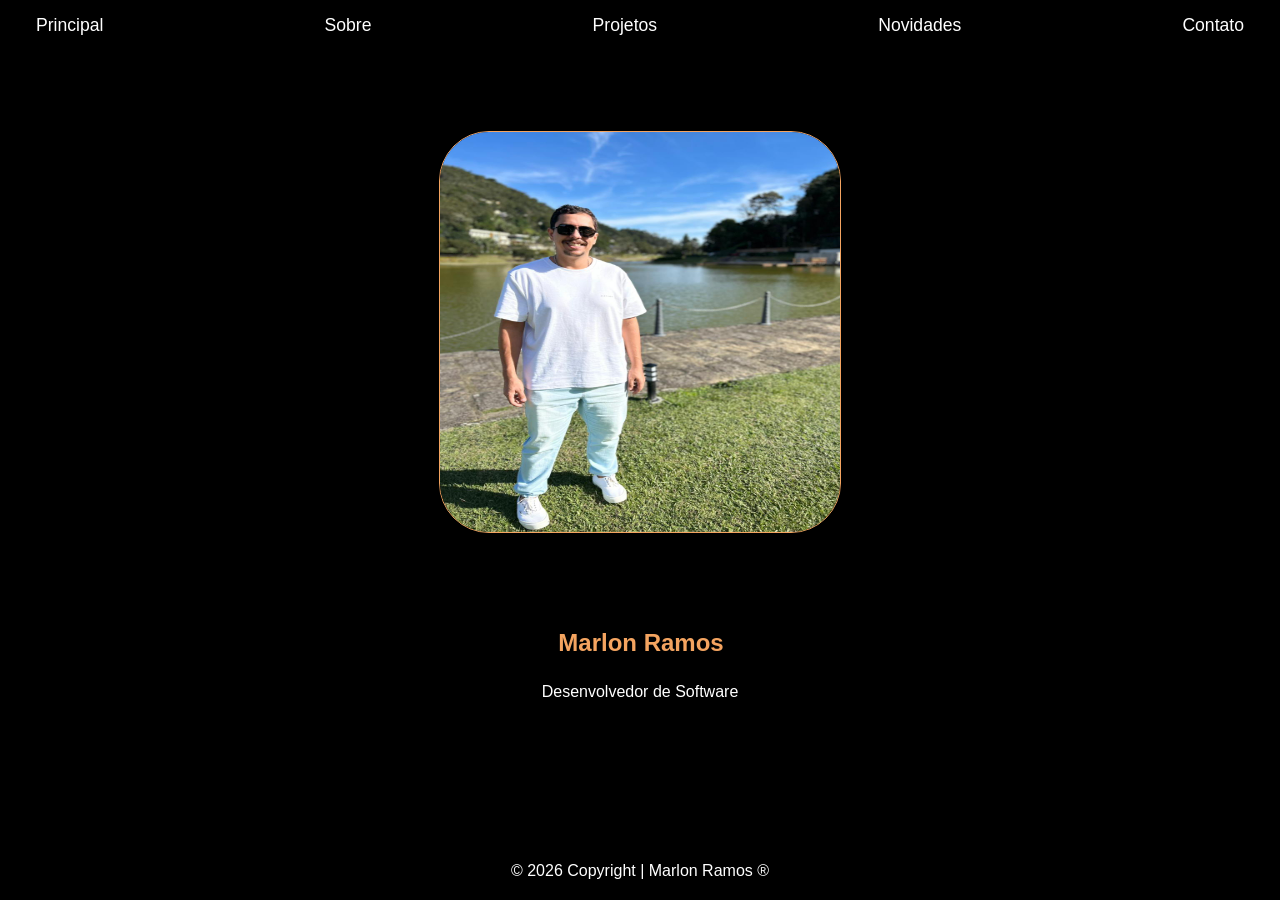
<file: index.html>
<!DOCTYPE html>
<html lang="pt-br">

<head>
    <meta charset="UTF-8">
    <meta name="viewport" content="width-device-width, initial-scale=1.0">
    <title>Marlon Ramos</title>
    <link rel="stylesheet" href="index.css">
</head>

<body>
    <nav>
        <ul>
            <li>
                <a href="index.html">Principal</a>
            </li>
            <li>
                <a href="about.html">Sobre</a>
            </li>
            <li>
                <a href="project.html">Projetos</a>
            </li>
            <li>
                <a href="news.html">Novidades</a>
            </li>
            <li>
                <a href="contact.html">Contato</a>
            </li>
        </ul>
    </nav>
    <section class="hero">
        <img src="img/imagem01.jpg" alt="Marlon" class="foto">
    </section>

    <section class="titulo">
        <h1>Marlon Ramos</h1>
        <p>Desenvolvedor de Software</p>
    </section>
    <footer> &copy; 2026 Copyright | Marlon Ramos &reg;</footer>

</body>

</html>
</file>
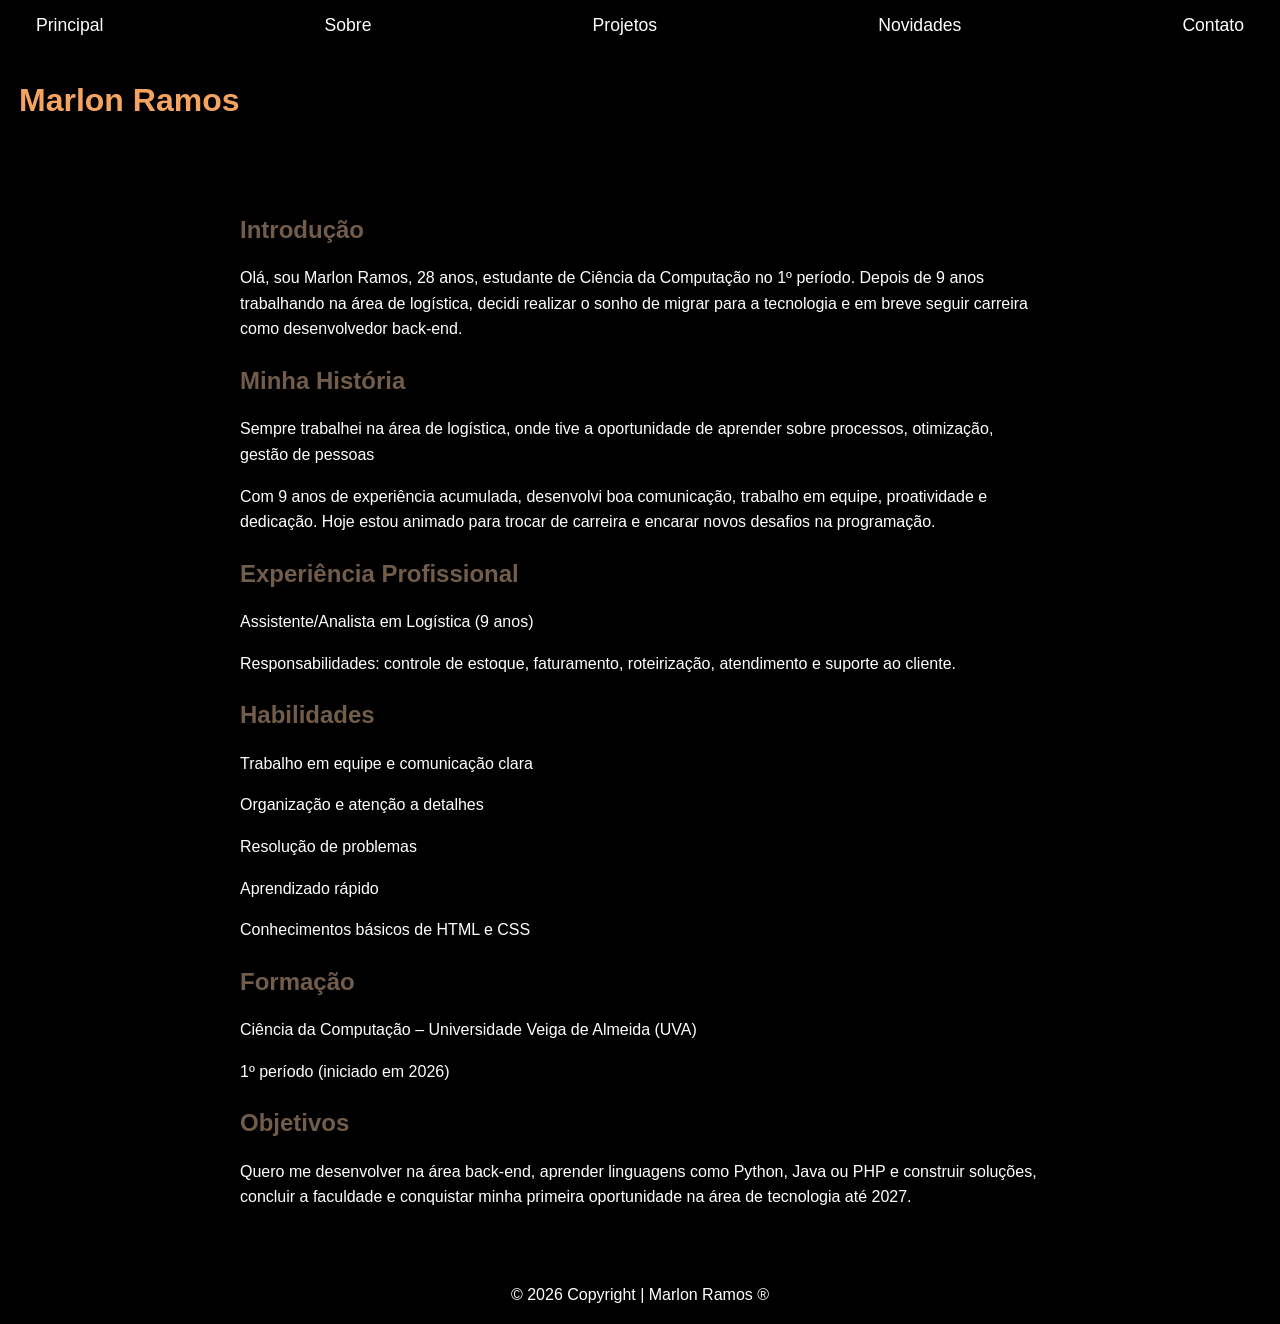
<file: about.html>
<!DOCTYPE html>
<html lang="pt-br">

<head>
    <meta charset="UTF-8">
    <meta name="viewport" content="width=device-width, initial-scale=1.0">
    <link rel="stylesheet" href="index.css">
    <title>Marlon Ramos</title>
</head>

<body>
    <nav>
        <ul>
            <li>
                <a href="index.html">Principal</a>
            </li>
            <li>
                <a href="about.html">Sobre</a>
            </li>
            <li>
                <a href="project.html">Projetos</a>
            </li>
            <li>
                <a href="news.html">Novidades</a>
            </li>
            <li>
                <a href="contact.html">Contato</a>
            </li>
        </ul>
    </nav>
    <h1>Marlon Ramos</h1>
    <section class="sobre">

        <h2>Introdução</h2>
        <p>Olá, sou Marlon Ramos, 28 anos, estudante de Ciência da Computação no 1º período. Depois de 9 anos
            trabalhando na área de logística, decidi realizar o sonho de migrar para a tecnologia e em breve seguir carreira como
            desenvolvedor back-end.</p>

        <h2>Minha História</h2>
        <p>Sempre trabalhei na área de logística, onde tive a oportunidade de aprender sobre processos, otimização,
            gestão de pessoas</p>
        <p>Com 9 anos de experiência acumulada, desenvolvi boa comunicação, trabalho em equipe, proatividade e
            dedicação. Hoje estou animado para trocar de carreira e encarar novos desafios na programação.</p>

        <h2>Experiência Profissional</h2>
        <p>Assistente/Analista em Logística (9 anos)</p>
        <p>Responsabilidades: controle de estoque, faturamento, roteirização, atendimento e suporte ao cliente.</p>
        <h2>Habilidades</h2>
        <p>Trabalho em equipe e comunicação clara</p>
        <p>Organização e atenção a detalhes</p>
        <p>Resolução de problemas</p>
        <p>Aprendizado rápido</p>
        <p>Conhecimentos básicos de HTML e CSS</p>
        <h2>Formação</h2>
        <p>Ciência da Computação – Universidade Veiga de Almeida (UVA)</p>
        <p>1º período (iniciado em 2026)</p>

        <h2>Objetivos</h2>
        <p>Quero me desenvolver na área back-end, aprender linguagens como Python, Java ou PHP e construir
            soluções, concluir a faculdade e conquistar minha primeira
            oportunidade na área de tecnologia até 2027.</p>
    </section>

    <footer> &copy; 2026 Copyright | Marlon Ramos &reg;</footer>

</body>

</html>
</file>
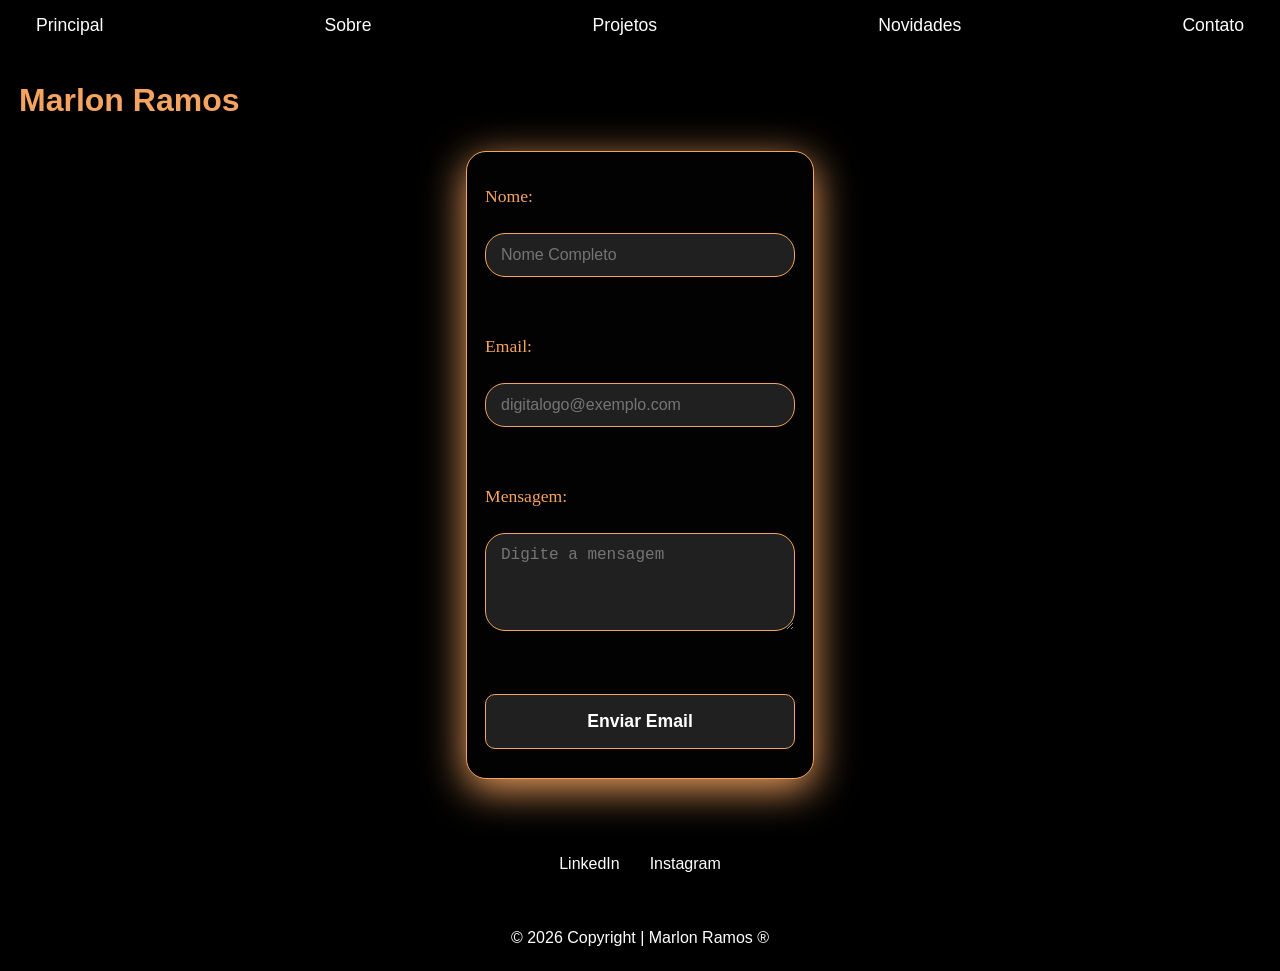
<file: contact.html>
<!DOCTYPE html>
<html lang="pt-br">

<head>
    <meta charset="UTF-8">
    <meta name="viewport" content="width=device-width, initial-scale=1.0">
    <title>Marlon Ramos</title>
    <link rel="stylesheet" href="index.css">
</head>

<body>
    <nav>
        <ul>
            <li>
                <a href="index.html">Principal</a>
            </li>
            <li>
                <a href="about.html">Sobre</a>
            </li>
            <li>
                <a href="project.html">Projetos</a>
            </li>
            <li>
                <a href="news.html">Novidades</a>
            </li>
            <li>
                <a href="contact.html">Contato</a>
            </li>
        </ul>
    </nav>
    <h1>Marlon Ramos</h1>

    <form class="formul" action="https://formspree.io/f/mwvreejv" method="POST" novalidate>

        <p>
            <label for="nome">Nome:</label> <br>
            <input type="text" id="nome" name="nome" required placeholder="Nome Completo">
        <div class="error" id="erro-nome"></div>
        </p>

        <p>
            <label for="email">Email:</label><br>
            <input type="email" id="email" name="email" required placeholder="digitalogo@exemplo.com">
        <div class="error" id="erro-email"></div>
        </p>
        <p>
            <label for="mensagem">Mensagem:</label><br>
            <textarea id="mensagem" name="mensagem" rows="4" required placeholder="Digite a mensagem"></textarea>
        <div class="error" id="erro-mensagem"></div>
        </p>
        <p>
            <button type="submit">Enviar Email</button>
        </p>
    </form>
    
    <footer>
        <a href="https://www.linkedin.com/in/marlon-ramos-558582238/" target="_blank" rel="noopener noreferrer">
            <p>LinkedIn</p>
        </a>
        <a href="https://www.instagram.com/ramosmln_?igsh=aXlwd3hmeHh2bzE4&utm_source=qr" target="_blank"
            rel="noopener noreferrer">
            <p>Instagram</p>
        </a>
    </footer>

    <script src="script.js"></script>

    <footer> &copy; 2026 Copyright | Marlon Ramos &reg;</footer>

</body>

</html>
</file>
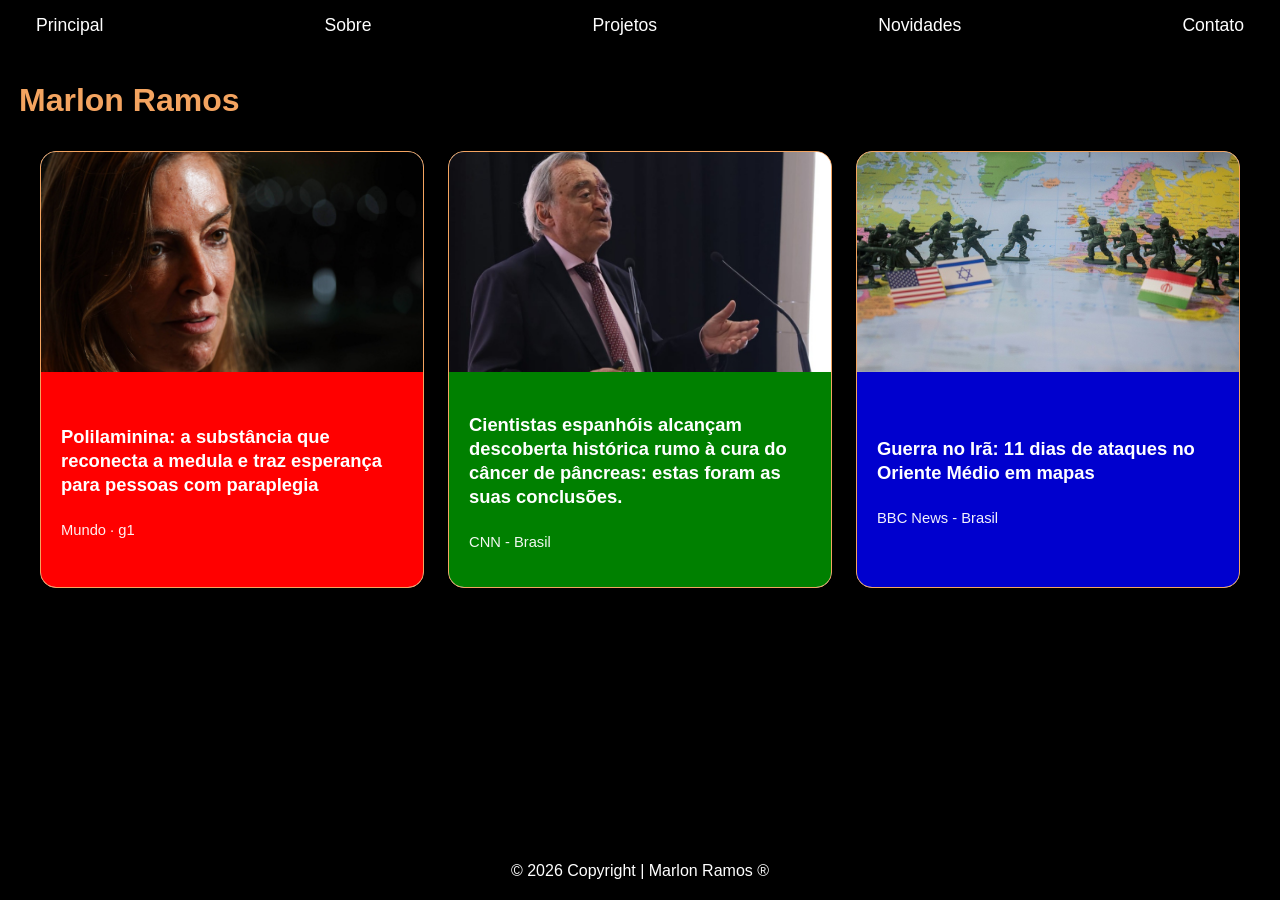
<file: news.html>
<!DOCTYPE html>
<html lang="pt-br">

<head>
    <meta charset="UTF-8">
    <meta name="viewport" content="width=device-width, initial-scale=1.0">
    <title>Marlon Ramos</title>
    <link rel="stylesheet" href="index.css">
</head>

<body>
    <nav>
        <ul>
            <li>
                <a href="index.html">Principal</a>
            </li>
            <li>
                <a href="about.html">Sobre</a>
            </li>
            <li>
                <a href="project.html">Projetos</a>
            </li>
            <li>
                <a href="news.html">Novidades</a>
            </li>
            <li>
                <a href="contact.html">Contato</a>
            </li>
        </ul>
    </nav>
    <h1>Marlon Ramos</h1>

    <div class="cards-container">

        <article class="news-card card-red">
            <div class="card-image">
                <img src="img/tatiana.jpeg" alt="Dr Tatiana: Polilaminina" class="main-image">
            </div>
            <div class="card-content">
                <h3 class="card-title">
                    <a href="https://g1.globo.com/fantastico/noticia/2026/02/22/polilaminina-a-substancia-que-reconecta-a-medula-e-traz-esperanca-para-pessoas-com-paraplegia.ghtml"
                        target="_blank" rel="noopener noreferrer">
                        Polilaminina: a substância que reconecta a medula e traz esperança para pessoas com paraplegia
                    </a>
                </h3>
                <p class="card-source">
                    <a href="https://g1.globo.com" target="_blank" rel="noopener noreferrer">
                        Mundo · g1
                    </a>
                </p>
            </div>
        </article>

        <!-- SEGUNDA NOTICIA -->
        <article class="news-card card-green">
            <div class="card-image">
                <img src="img/barbacid.jpeg"
                    alt="Dr. Barbacid e sua equipe de pesquisa alcançam descoberta"
                    class="main-image">
            </div>
            <div class="card-content">
                <h3 class="card-title">
                    <a href="https://www.cnnchile.com/mundo/cientificos-espanoles-logran-historico-avance-para-cura-contra-el-cancer-de-pancreas_20260130/"
                        target="_blank" rel="noopener noreferrer">
                        Cientistas espanhóis alcançam descoberta histórica rumo à cura do câncer de pâncreas: estas
                        foram as suas conclusões.
                    </a>
                </h3>
                <p class="card-source">
                    <a href="https://www.cnnbrasil.com.br/" target="_blank" rel="noopener noreferrer">
                        CNN - Brasil
                    </a>
                </p>
            </div>
        </article>

        <!-- NOTICIA FINAL -->
        <article class="news-card card-orange">
            <div class="card-image collage">
                <img src="img/guerra.jpeg" alt="Guerra no Irã traz consequências desastrosas" class="main-image">
            </div>
            <div class="card-content">
                <h3 class="card-title">
                    <a href="https://www.bbc.com/portuguese/articles/cvgvm01pe33o" target="_blank"
                        rel="noopener noreferrer">
                        Guerra no Irã: 11 dias de ataques no Oriente Médio em mapas
                    </a>
                </h3>
                <p class="card-source">
                    <a href="https://www.bbc.com/portuguese" target="_blank" rel="noopener noreferrer">
                        BBC News - Brasil
                    </a>
                </p>
            </div>
        </article>

    </div>

    <footer> &copy; 2026 Copyright | Marlon Ramos &reg;</footer>



</body>

</html>
</file>
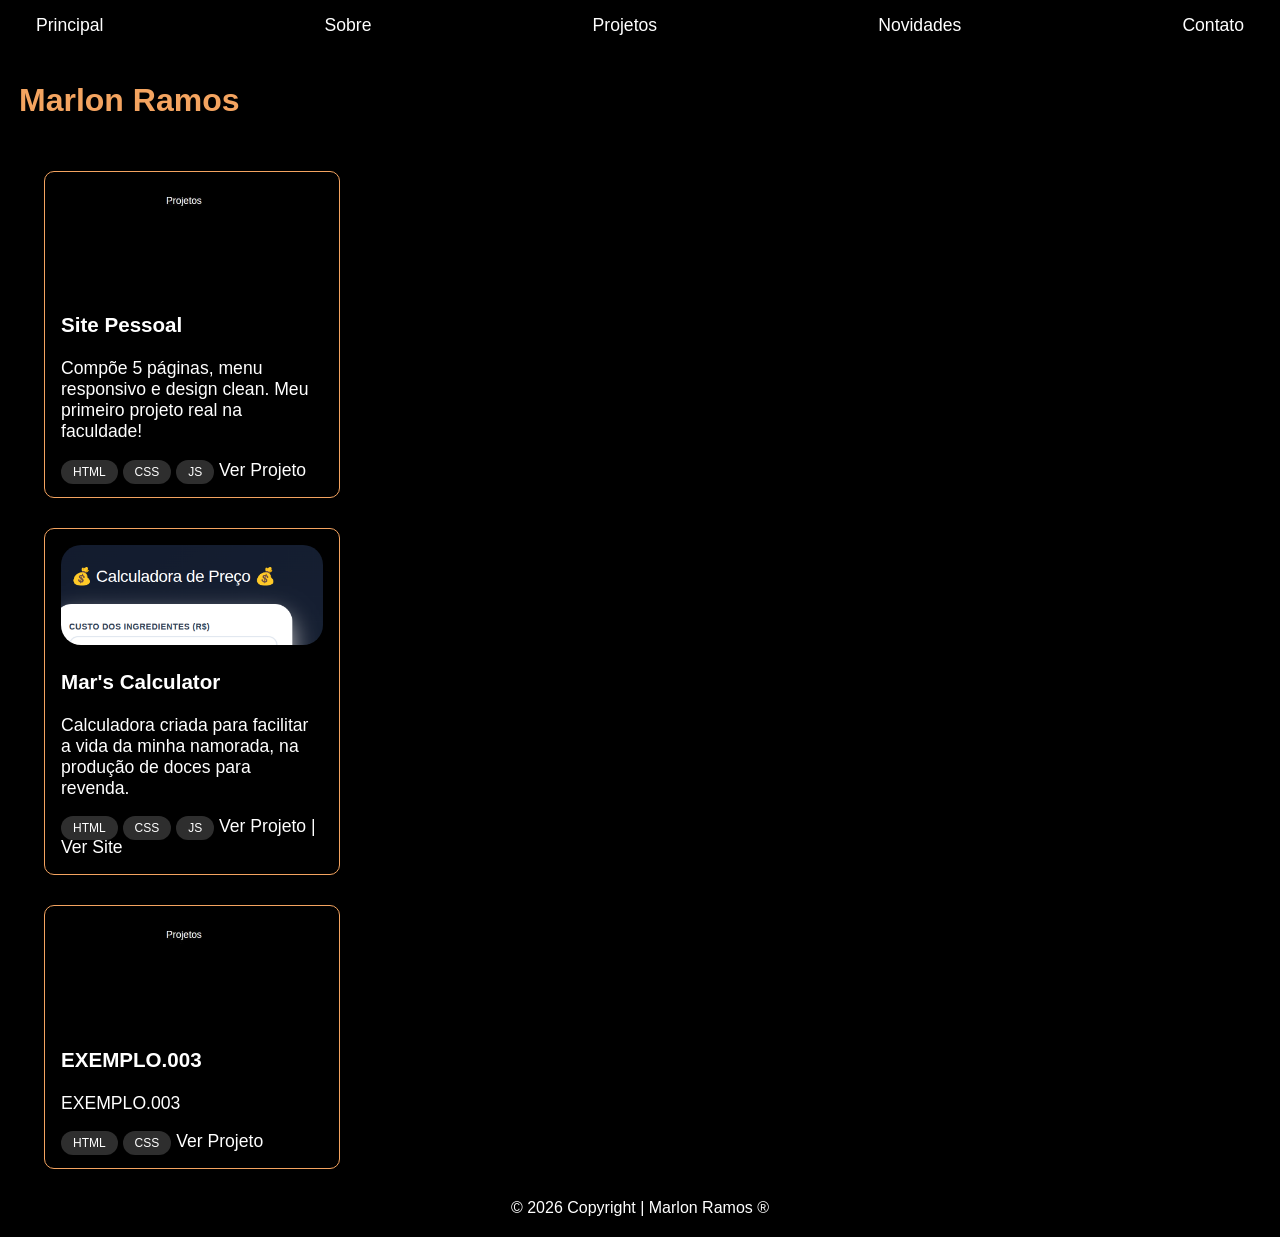
<file: project.html>
<!DOCTYPE html>
<html lang="pt-br">

<head>
    <meta charset="UTF-8">
    <meta name="viewport" content="width=device-width, initial-scale=1.0">
    <title>Marlon Ramos</title>
    <link rel="stylesheet" href="index.css">
</head>

<body>
    <nav>
        <ul>
            <li>
                <a href="index.html">Principal</a>
            </li>
            <li>
                <a href="about.html">Sobre</a>
            </li>
            <li>
                <a href="project.html">Projetos</a>
            </li>
            <li>
                <a href="news.html">Novidades</a>
            </li>
            <li>
                <a href="contact.html">Contato</a>
            </li>
        </ul>
    </nav>
    <h1>Marlon Ramos</h1>

    <div class="projetos-grid">
        <div class="card-projeto">
            <img src="img/projeto-site-pessoal.jpg" alt="Site Pessoal">
            <h3>Site Pessoal</h3>
            <p>Compõe 5 páginas, menu responsivo e design clean. Meu primeiro projeto real na faculdade!
            </p>
            <span class="tech">HTML</span>
            <span class="tech">CSS</span>
            <span class="tech">JS</span>
            <a href="https://github.com/marlonramos-ai/portfolio" class="btn" target="_blank">Ver Projeto</a>
        </div>

    </div>

    <!-- LEMBRAR DE TROCAR AS INFOS DOS CARDS DE BAIXO, NÃO ESQUECER-->

    <div class="projetos-grid">
        <div class="card-projeto">
            <img src="img/marscalculator.png" alt="Site Pessoal">
            <h3>Mar's Calculator</h3>
            <p>Calculadora criada para facilitar a vida da minha namorada, na produção de doces para revenda.
            </p>
            <span class="tech">HTML</span>
            <span class="tech">CSS</span>
            <span class="tech">JS</span>
            <a href="https://github.com/marlonramos-ai/calculator" class="btn" target="_blank">Ver Projeto</a>
            <a href="https://marlonramos-ai.github.io/calculator/" class="btn" target="_blank"> | Ver Site</a>
        </div>

    </div>

    <div class="projetos-grid">
        <div class="card-projeto">
            <img src="img/projeto-site-pessoal.jpg" alt="Site Pessoal">
            <h3>EXEMPLO.003</h3>
            <p> EXEMPLO.003
            </p>
            <span class="tech">HTML</span>
            <span class="tech">CSS</span>
            <a href="https://github.com/marlonramos-ai/portfolio" class="btn" target="_blank">Ver Projeto</a>
        </div>

    </div>

    <footer> &copy; 2026 Copyright | Marlon Ramos &reg;</footer>

</body>

</html>
</file>
<file: index.css>
body {
    background-color: rgb(0, 0, 0);
    color: rgb(255, 255, 255);
    font-family: 'Segoe UI', Tahoma, Geneva, Verdana, sans-serif;
    margin: 0;
    padding: 0px 4px;
    min-height: 100vh;
    display: flex;
    flex-direction: column;
}

body form {
    text-align: center;
    font-family: 'Times New Roman', Times, serif;
    margin: 20px auto;
    max-width: 90%;
}

ul {
    display: flex;
    list-style-type: none;
    align-items: center;
    justify-content: space-between;
    margin: 0;
    padding: 15px 20px;
}

h1 {
    padding: 10px 0px 10px 15px;
    color: sandybrown;
}

.titulo h1 {
    text-align: center;
    color: sandybrown;
    margin: 2px 15px 0px 2px;
    text-align: top;
}

.titulo p {
    text-align: center;
}

h2 {
    color: rgb(114, 92, 74);
}

ul a {
    text-decoration: none;
    color: white;
    font-size: 1.1rem;
    padding: 8px 12px;
}

nav a:hover {
    color: sandybrown;
}

footer {
    display: flex;
    justify-content: center;
    gap: 30px;
    padding: 20px;
    margin-top: auto;
}

footer a {
    text-decoration: none;
    color: white;
}

footer p:hover {
    color: sandybrown;
}

.formul {
    background-color: rgb(2, 2, 2);
    border-radius: 20px;
    box-shadow: 0 10px 40px sandybrown;
    border: 1px solid sandybrown;
    display: flex;
    flex-direction: column;
    margin: 0 auto 40px;
    padding: 18px 18px;
    max-width: 310px;
    width: 90%;
}

.formul p {
    margin-bottom: 11px;
}

.formul label {
    color: sandybrown;
    font-size: 1.1rem;
    margin-bottom: 8px;
    font-weight: 500;
    display: block;
    text-align: left;

}

input,
textarea {
    width: 100%;
    padding: 12px 15px;
    margin-bottom: 5px;
    border: 1.5px solid sandybrown;
    border-radius: 20px;
    font-size: 1rem;
    transition: all 0.2s ease;
    background: #202020;
    color: white;
    box-sizing: border-box;
}

textarea {
    resize: vertical;
    min-height: 78px;
}

button {
    width: 100%;
    padding: 16px;
    background: #202020;
    color: white;
    border: 1.5px solid sandybrown;
    border-radius: 10px;
    font-size: 1.1rem;
    font-weight: 600;
    cursor: pointer;
    transition: all 0.25s ease;
}

button:hover {
    background: #202020;
    color: rgb(255, 255, 255);
    transform: translateY(-4px);
    box-shadow: 0 8px 25px sandybrown;
}

button:active {
    transform: translateY(0);
}

.projetos-grid {
    display: grid;
    grid-template-columns: repeat(auto-fit, minmax(200px, 1fr));
    gap: 0px;
    padding: 20px 50px 10px 10px;
}

.card-projeto {
    width: 100%;
    padding: 16px;
    color: white;
    border: 1.5px solid sandybrown;
    border-radius: 10px;
    font-size: 1.1rem;
    font-weight: 400;
    cursor: pointer;
    transition: all 0.25s ease;
}

.card-projeto:active {
    transform: translateY(0);
}

.card-projeto:hover {
    background: #202020;
    color: rgb(255, 255, 255);
    transform: translateY(-4px);
    box-shadow: 0 8px 25px sandybrown;
}

.card-projeto img {
    width: 100%;
    height: 100px;
    object-fit: cover;
    border-radius: 20px;
}

.card-projeto a {
    text-decoration: none;
    color: white;
}

.tech {
    background: #2e2e2e;
    color: white;
    padding: 5px 12px;
    border-radius: 20px;
    font-size: 12px;
}

.hero {
    color: white;
    text-align: center;
    padding: 80px 20px;
}

.foto {
    width: 400px;
    height: 400px;
    border: 1.5px solid sandybrown;
    border-radius: 50px;
    font-size: 1.1rem;
    font-weight: 400;
    cursor: pointer;
    transition: all 0.25s ease;
}

.foto:active {
    transform: translateY(0);
}

.foto:hover {
    background: sandybrown;
    transform: translateY(-4px);
    box-shadow: 0 8px 25px sandybrown;
}

.sobre {
    max-width: 800px;
    margin: 40px auto;
    padding: 0 20px;
    color: white;
    line-height: 1.6;
}

.sobre h1 {
    color: #ff9900;
    font-size: 2.5rem;
    margin-bottom: 30px;
}

.sobre h2 {
    color: rgb(114, 92, 74);
    margin-top: 20px;
    margin-bottom: 15px;
}

.cards-container {
    display: grid;
    grid-template-columns: repeat(3, 1fr);
    /* 3 cards lado a lado*/
    gap: 24px;
    max-width: 1200px;
    margin: 0 auto;
}

/* card pai, base de tudo*/
.news-card {
    background: #fff;
    border-radius: 16px;
    overflow: hidden;
    border: 1.5px solid sandybrown;
    transition: all 0.35s ease;
    display: flex;
    flex-direction: column;
    height: 100%;
}

/* hover do card */
.news-card:hover {
    transform: translateY(-8px);
    background: sandybrown;
    color: rgb(255, 255, 255);
    transform: translateY(-4px);
    box-shadow: 0 8px 25px sandybrown;
}

/* imagens dos cards*/
.card-image {
    position: relative;
    width: 100%;
    height: 220px;
    overflow: hidden;
}

.card-image img.main-image {
    width: 100%;
    height: 100%;
    object-fit: cover;
    transition: transform 0.4s ease;
}

.news-card:hover .card-image img.main-image {
    transform: scale(1.08);
}

/* faixas coloridas dos cards aninmal*/
.card-content {
    padding: 22px 20px;
    flex-grow: 1;
    display: flex;
    flex-direction: column;
    justify-content: center;
    color: #ffffff;
}

/* COR DOS CARDSSSSSSSSSSSS*/
.card-red .card-content {
    background: rgb(255, 0, 0);
}

.card-green .card-content {
    background: rgba(0, 128, 0);
}

.card-orange .card-content {
    background: rgb(0, 0, 206);
}

.card-title {
    font-size: 1.15rem;
    font-weight: 700;
    line-height: 1.3;
    margin-bottom: 10px;
    display: block;
}

.card-title a {
    color: inherit;
    text-decoration: none;
    transition: color 0.3s ease;
}

.card-title a:hover {
    text-decoration: underline;
}

.card-source {
    font-size: 0.92rem;
    font-weight: 500;
    opacity: 0.95;
}

.card-source a {
    color: inherit;
    text-decoration: none;
}

.card-source a:hover {
    text-decoration: underline;
}

#background-video {
    position: fixed;
    top: 0;
    left: 0;
    right: 0;
    bottom: 0;
    min-width: 100%;
    min-height: 100%;
    width: auto;
    height: auto;
    z-index: -1;
    object-fit: cover;
}


@media (min-width:440px) and (max-width: 1080px) {
    .titulo h1 {
        font-size: 2.2rem;
        margin: 25px 3px 30px;
    }

    ul {
        flex-wrap: wrap;
        justify-content: center;
        gap: 4px 10px 5px;
        padding: 12px;
    }

    ul li {
        flex: 1 1 auto;
        text-align: center;
        min-width: 100;
    }

    ul a {
        font-size: 1rem;
        padding: 10px;
        display: block;
    }

    .formul {
        padding: 15px 15px;
        max-width: 285px;
        box-shadow: 0 6px 30px sandybrown;
    }

    input,
    textarea {
        padding: 12px 14px;
        font-size: 0.90rem;
    }

    button {
        padding: 14px;
        font-size: 1rem;
    }

    footer {
        flex-direction: left;
        gap: 10px;
        padding: 2px 1px;
        font-size: 0.9rem;
        text-align: center;
    }

    .card-projeto img {
        width: 100%;
        height: 40px;
        object-fit: cover;
        border-radius: 10px;
    }

    .card-projeto {
        font-size: 0.85rem;
    }

    .tech {
        padding: 2px 5px;
        border-radius: 5px;
    }

    .projetos-grid {
        padding: 5px 40px 6px 5px;
        display: inline-block;
    }

    .foto {
        width: 300px;
        height: 300px;
        font-size: 0.85rem;
        font-weight: 300;
    }

    .hero {
        padding: 60px 5px;
    }

    .cards-container {
        grid-template-columns: 1fr;
    }

    .card-image {
        height: 200px;
    }
}

@media (max-width: 439px) {

    ul {
        gap: 4px;
        padding: 10px 4px;
    }

    ul a {
        font-size: 0.89rem;
        padding: 5px 4px;
        display: block;

    }

    .titulo h1 {
        font-size: 1.5rem;
    }

    .formul {
        padding: 4px 8px;
        border-radius: 15px;
        box-shadow: 0 4px 25px sandybrown;
        max-width: 275px;
    }

    .formul label {
        font-size: 0.85rem;
    }

    footer {
        gap: 5px 10px;
        padding: 20px 10px;
    }

    .card-projeto img {
        width: 100%;
        height: 40px;
        object-fit: cover;
        border-radius: 20px;
    }

    .card-projeto {
        font-size: 0.85rem;
        box-sizing: border-box;
    }

    .tech {
        padding: 2px 5px;
        border-radius: 10px;
    }

    .projetos-grid {
        padding: 5px 10px 5px 4px;
        display: block;
    }

    .foto {
        width: 250px;
        height: 250px;
        font-size: 0.85rem;
        font-weight: 260;
    }

    .hero {
        padding: 50px 2px;
    }

    .cards-container {
        grid-template-columns: 1fr;
    }

    .card-image {
        height: 150px;
    }
}

@media (min-width: 1100px) {
    .projetos-grid {
        padding: 20px 970px 10px 40px;
    }

}
</file>
